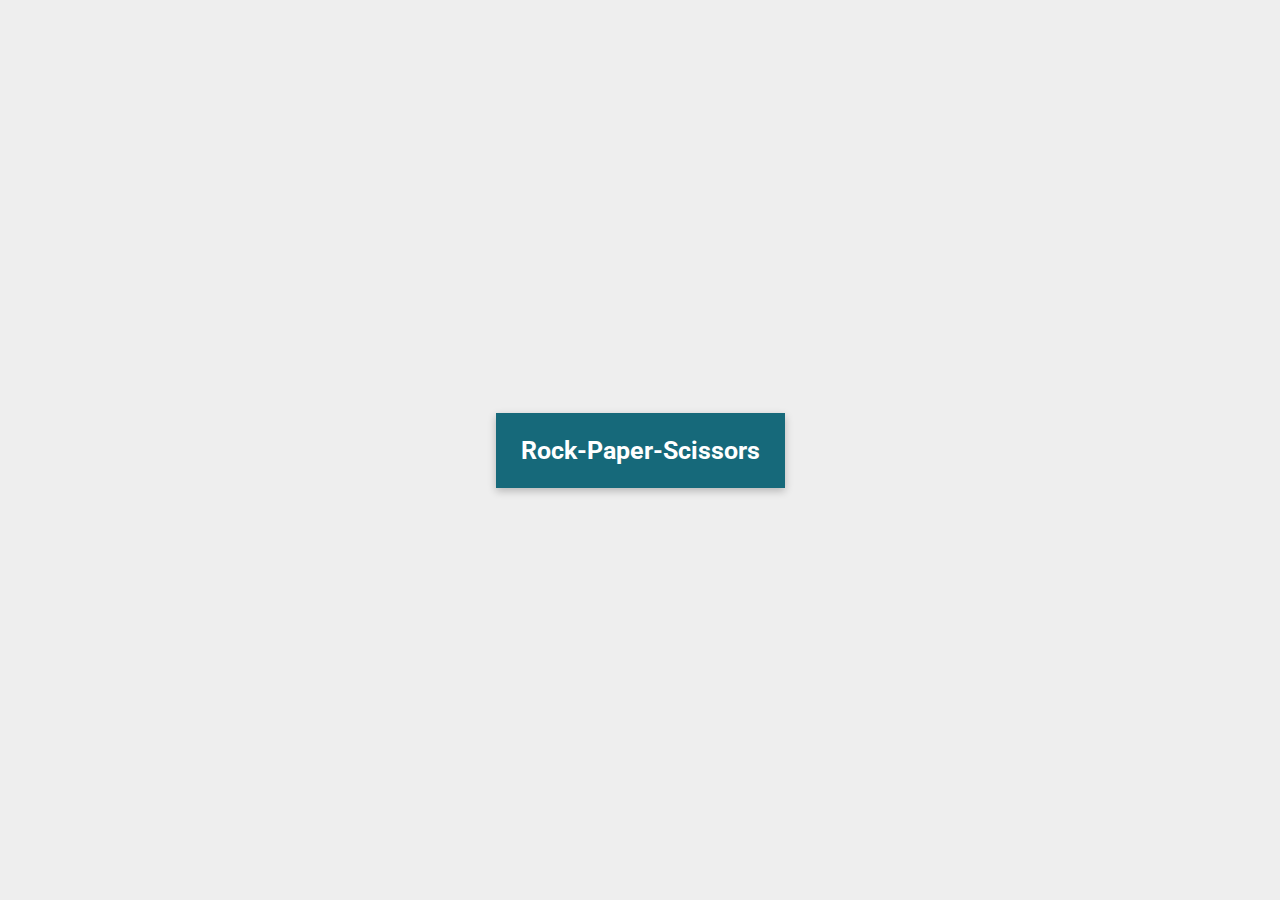
<file: index.html>
<!DOCTYPE html>
<html lang="en">
<head>
  <meta charset="UTF-8">
  <meta name="viewport" content="width=device-width, initial-scale=1.0">
  <title>Document</title>
  <link rel="stylesheet" href="main.css">
</head>
<body>
  <a href="rock-papper-sci/index.html">Rock-Paper-Scissors</a>
</body>
</html>
</file>
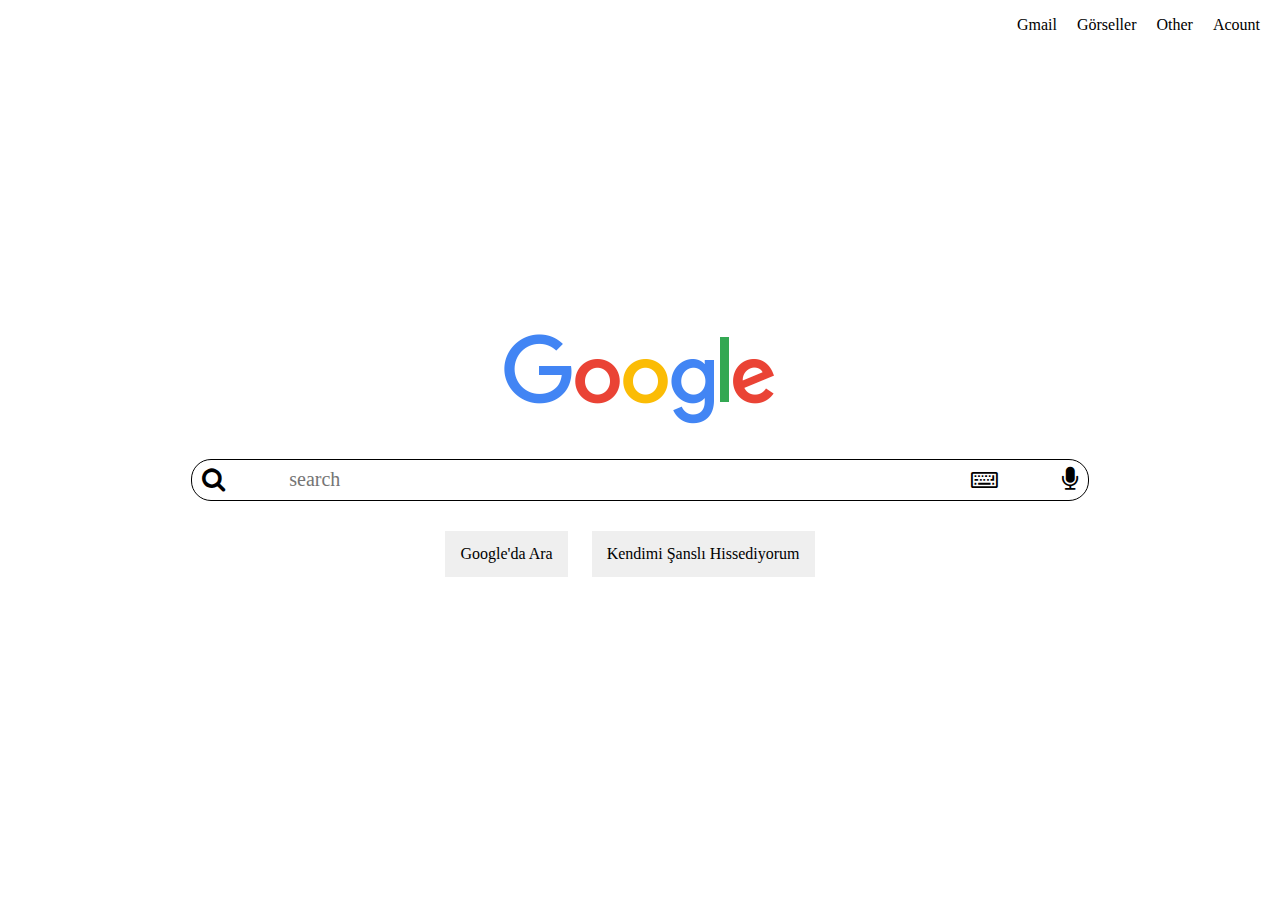
<file: google-homepage/index.html>
<!DOCTYPE html>
<html lang="en">
<head>
  <meta charset="UTF-8">
  <meta name="viewport" content="width=device-width, initial-scale=1.0">
  <title>Document</title>
  <link rel="stylesheet" href="style.css">
  <link rel="stylesheet" href="https://cdnjs.cloudflare.com/ajax/libs/font-awesome/4.7.0/css/font-awesome.min.css">
</head>
<body>
  <header>
    <ul>
      <li>Gmail</li>
      <li>Görseller</li>
      <li>Other</li>
      <li>Acount</li>
    </ul>
  </header>
   <div class="main">
     <div class="image">
      <img src="googlelogo_color_272x92dp.png" alt="">
     </div>
     <div class="search-area">
     <i class="fa fa-search" style="font-size: 25px;"></i>
     <input type="text" placeholder="search">
    
      <i class="fa fa-keyboard-o	
      " style="font-size: 25px;"></i>
      <i class="fa fa-microphone	
      " style="font-size: 25px;"></i>
  
     </div>
     <div class="buttons">
      <button>Google'da Ara</button>
      <button>Kendimi Şanslı Hissediyorum</button>
    </div>
   </div>
</body>
</html>
</file>
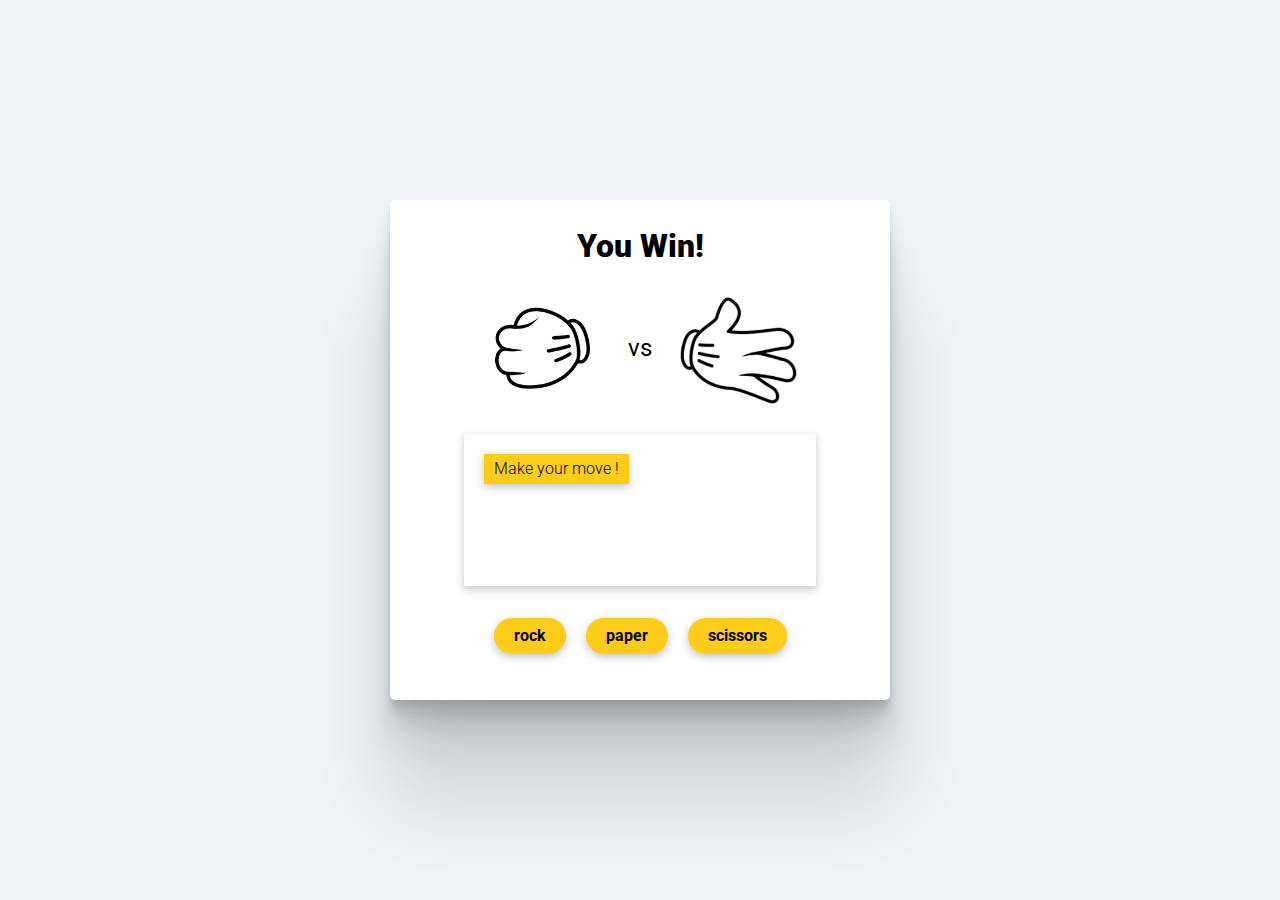
<file: rock-papper-sci/index.html>
<!DOCTYPE html>
<html lang="en">
<head>
  <meta charset="UTF-8">
  <meta name="viewport" content="width=device-width, initial-scale=1.0">
  <title>Document</title>
  <link rel="stylesheet" href="style.css">
</head>
<body>
    <div class="page">

      <div class="board">
        <p id="result-text">You Win!</p>

        <div class="result">
          <img src="img/rock.png" alt="">
          <p id="vs">vs</p>
          <img src="img/paper.png" alt="">
        </div>
        
        <div class="bottom">
          
          <div class="log">
            
          </div>

          <div class="buttons">
            <button id="rock">rock</button>
            <button id="paper">paper</button>
            <button id="scissors">scissors</button>
          </div>
        </div>
        
      </div> 

    </div> 
  <script src="app.js"></script>
</body>
</html>
</file>
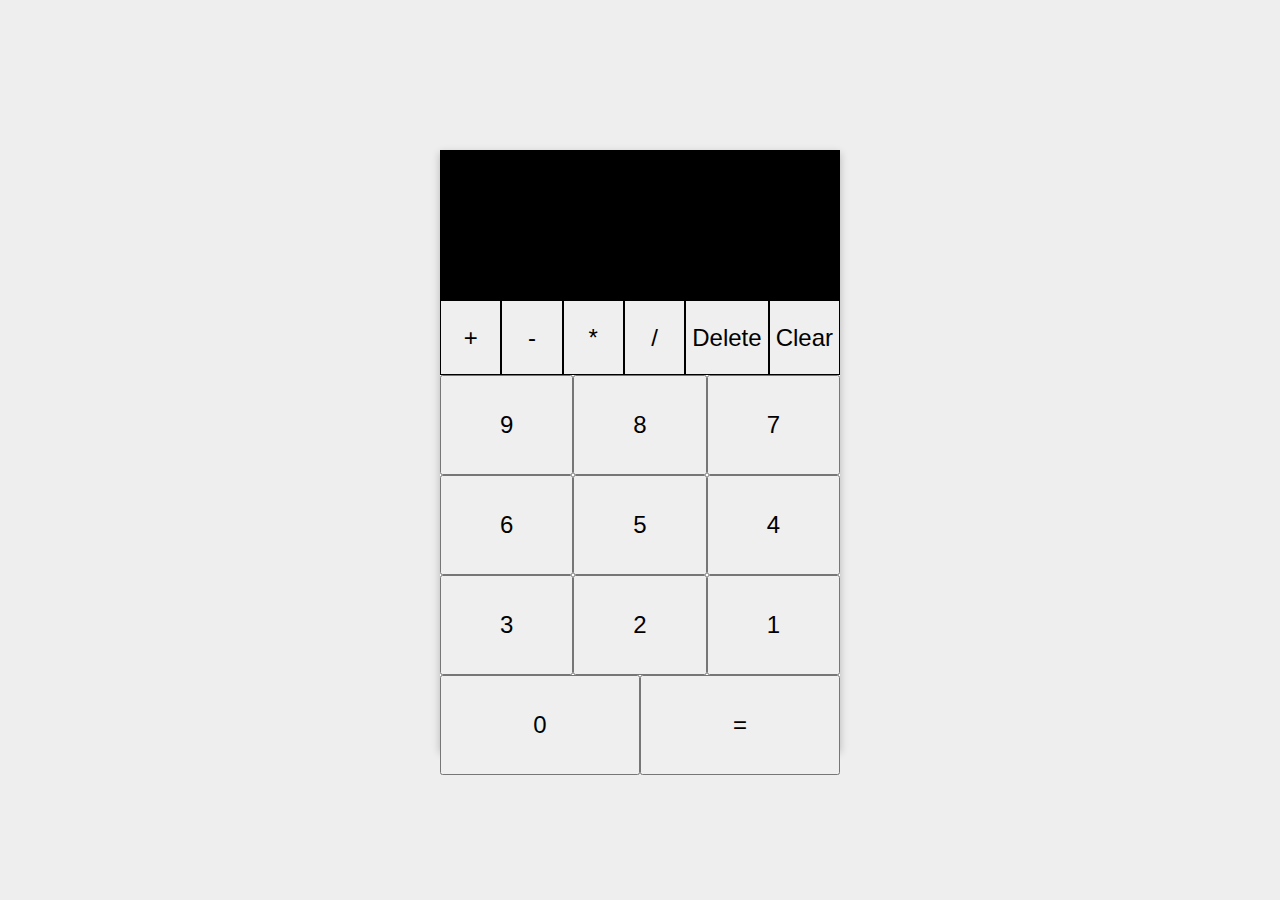
<file: calculator/calculator.html>
<!DOCTYPE html>
<html lang="en">
<head>
  <meta charset="UTF-8">
  <meta name="viewport" content="width=device-width, initial-scale=1.0">
  <link rel="stylesheet" href="calculator.css">
  <title>Calculator</title>
</head>
<body>
  <div class="main-wrapper">
    <div class="result">
      <p id="past"></p>
      <p id="result-p"></p>
    </div>

    <div class="operators">
     <button class="operator">+</button>
     <button class="operator">-</button>
     <button class="operator">*</button>
     <button class="operator">/</button>
     <button class="islem" id="delete">Delete</button>
     <button class="islem" id="clear">Clear</button>
    </div>
    
    <div class="numbers">
      <button class="number">9</button>
      <button class="number">8</button>
      <button class="number">7</button>
      <button class="number">6</button>
      <button class="number">5</button>
      <button class="number">4</button>
      <button class="number">3</button>
      <button class="number">2</button>
      <button class="number">1</button>
      <button class="number">0</button>
      <button class="number" id="equal">=</button>
    </div>
  </div>

  <script src="calculator.js"></script>
</body>
</html>
</file>
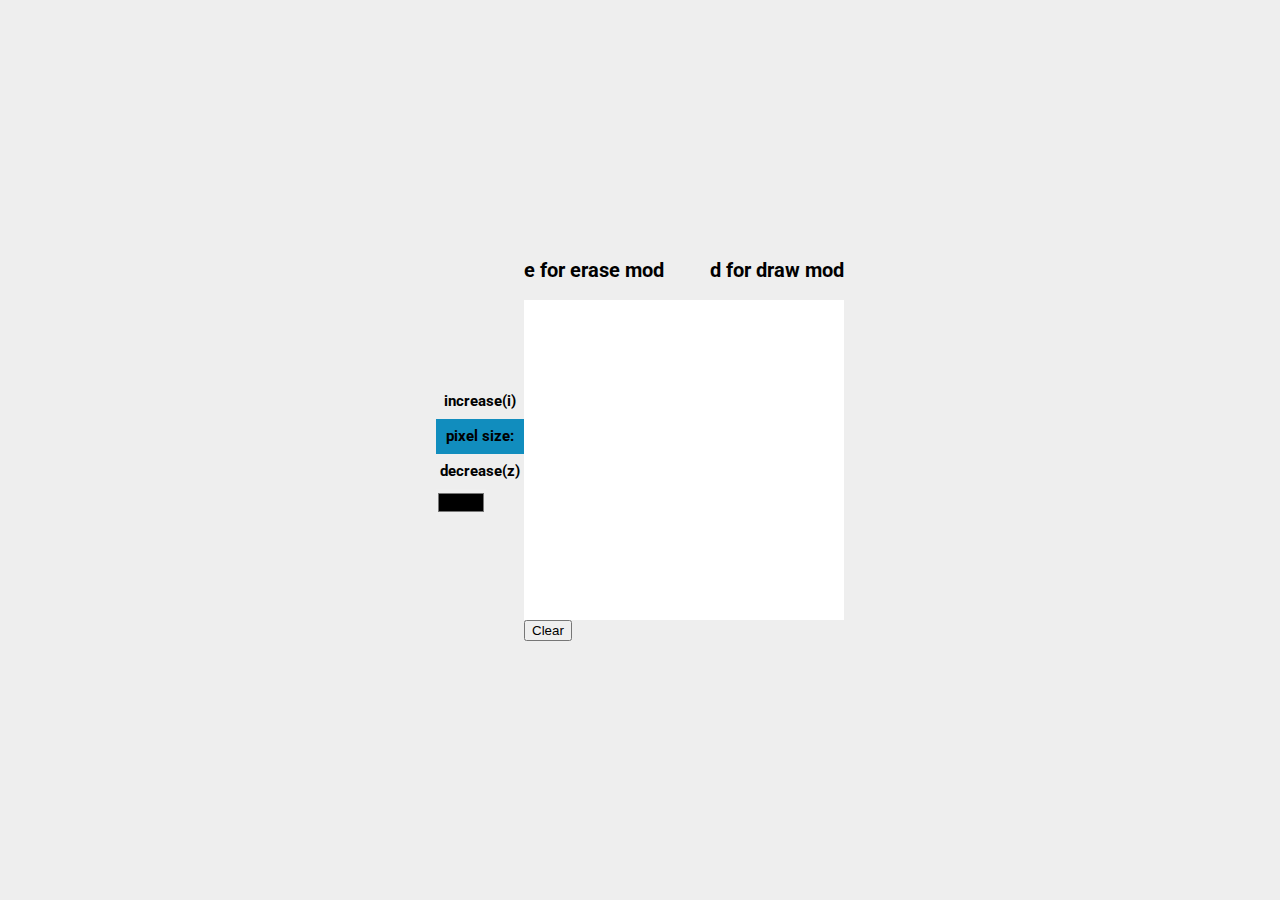
<file: draw-pixel/draw-pixel.html>
<!DOCTYPE html>
<html lang="en">
<head>
  <meta charset="UTF-8">
  <meta name="viewport" content="width=device-width, initial-scale=1.0">
  <link rel="stylesheet" href="style.css">

  <title>draw-pixel</title>
</head>
<body>
  <div id="pixelSize">
    <p class="pixel-size-p">increase(i)</p>
    <p id="pixel-size-label">pixel size:</p>
    <p class="pixel-size-p">decrease(z)</p>
    <input type="color" id="color">
  </div>
  <div id="page">
      <div id="top">
       <p>e for erase mod</p>
       <p>d for draw mod</p>
      </div>
     <div id="grid"></div>
        <button id="clear">Clear</button>
  </div>
  <script src="pixel.js"></script>
</body>
</html>
</file>
<file: main.css>
@import url('https://fonts.googleapis.com/css2?family=Roboto:wght@300;400;700;900&display=swap');

html, body, div, span, applet, object, iframe,
h1, h2, h3, h4, h5, h6, p, blockquote, pre,
a, abbr, acronym, address, big, cite, code,
del, dfn, img, ins, kbd, q, s, samp,
small, strike, sub, sup, tt, var,
dl, dt, dd, ol, ul, li,
fieldset, form, label, legend, input, select, textarea, button,
table, caption, tbody, tfoot, thead, tr, th, td,
article, aside, canvas, details, embed, 
figure, figcaption, footer, header, hgroup, 
menu, nav, output, ruby, section, summary,
time, mark, audio, video {
	margin: 0;
	padding: 0;
	border: 0;
	font-size: 100%;
	font: inherit;
	vertical-align: baseline;
}
article, aside, details, figcaption, figure, 
footer, header, hgroup, menu, nav, section {
	display: block;
}
body {
	line-height: 1;
}
ol, ul {
	list-style: none;
}
blockquote, q {
	quotes: none;
}
blockquote:before, blockquote:after,
q:before, q:after {
	content: '';
	content: none;
}
table {
	border-collapse: collapse;
	border-spacing: 0;
}
a {
    text-decoration: none;
}
img {
    border: 0;
}
:focus {
    outline: 0;
}
.clear {
    clear: both;
}


body{
 height: 100vh;
 display: flex;
 flex-direction: column;
 justify-content: center;
 align-items: center;
 background-color: #eee;
}

a{
  box-shadow: rgba(0, 0, 0, 0.24) 0px 3px 8px;
  font-family: Roboto,sans-serif;
  font-size: 25px;
  font-weight: 700;
  background-color: #16697a;
  display: block;
  width: fit-content;
  color: white;
  text-align: center;
  padding:25px 25px;
 
}

a:hover{
  padding:30px 30px;
  
}
</file>
<file: google-homepage/style.css>
html, body, div, span, applet, object, iframe,
h1, h2, h3, h4, h5, h6, p, blockquote, pre,
a, abbr, acronym, address, big, cite, code,
del, dfn, img, ins, kbd, q, s, samp,
small, strike, sub, sup, tt, var,
dl, dt, dd, ol, ul, li,
fieldset, form, label, legend, input, select, textarea, button,
table, caption, tbody, tfoot, thead, tr, th, td,
article, aside, canvas, details, embed, 
figure, figcaption, footer, header, hgroup, 
menu, nav, output, ruby, section, summary,
time, mark, audio, video {
	margin: 0;
	padding: 0;
	border: 0;
	font-size: 100%;
	font: inherit;
	vertical-align: baseline;
}
article, aside, details, figcaption, figure, 
footer, header, hgroup, menu, nav, section {
	display: block;
}
body {
	line-height: 1;
}
ol, ul {
	list-style: none;
}
blockquote, q {
	quotes: none;
}
blockquote:before, blockquote:after,
q:before, q:after {
	content: '';
	content: none;
}
table {
	border-collapse: collapse;
	border-spacing: 0;
}
a {
    text-decoration: none;
}
img {
    border: 0;
}
:focus {
    outline: 0;
}
.clear {
    clear: both;
}

header{
  width: 100%;
  height: 50px;
}

ul {
  height: 100%;
  display: flex;
  flex-direction: row;
  justify-content: flex-end;
  align-items: center;

}
ul li{
  margin-right: 20px;

}

.main{
  height: 90vh;
  display: flex;
  flex-direction: column;
  align-items: center;
  justify-content: center;
}

.search-area{
  margin-top: 30px;
  height: 40px;
  width: 70%;
  border: 1px solid black;
  border-radius:20px ;
  display: flex;
  align-items: center;
  justify-content: space-between;
}
input {
  width: 70%;
  font-size: 20px;
  margin-left: 10px;
}
i{
  margin:0 10px ;
}

.buttons{
  margin-top: 30px;
}

button{
  margin-right: 20px;
  padding: 15px 15px;
  
}
</file>
<file: rock-papper-sci/style.css>
@import url('https://fonts.googleapis.com/css2?family=Roboto:wght@300;400;700;900&display=swap');

html, body, div, span, applet, object, iframe,
h1, h2, h3, h4, h5, h6, p, blockquote, pre,
a, abbr, acronym, address, big, cite, code,
del, dfn, img, ins, kbd, q, s, samp,
small, strike, sub, sup, tt, var,
dl, dt, dd, ol, ul, li,
fieldset, form, label, legend, input, select, textarea, button,
table, caption, tbody, tfoot, thead, tr, th, td,
article, aside, canvas, details, embed, 
figure, figcaption, footer, header, hgroup, 
menu, nav, output, ruby, section, summary,
time, mark, audio, video {
	margin: 0;
	padding: 0;
	border: 0;
	font-size: 100%;
	font: inherit;
	vertical-align: baseline;
}
article, aside, details, figcaption, figure, 
footer, header, hgroup, menu, nav, section {
	display: block;
}
body {
	line-height: 1;
}
ol, ul {
	list-style: none;
}
blockquote, q {
	quotes: none;
}
blockquote:before, blockquote:after,
q:before, q:after {
	content: '';
	content: none;
}
table {
	border-collapse: collapse;
	border-spacing: 0;
}
a {
    text-decoration: none;
}
img {
    border: 0;
}
:focus {
    outline: 0;
}
.clear {
    clear: both;
}


body{
  height: 100vh;
  background-color: #EEF2F7;
  display: flex;
  align-items: center;
  justify-content: center;
  font-family: Roboto,sans-serif;
}

.page{
   width: 500px;
   height: 500px;
   box-shadow:
   0 2.8px 2.2px rgba(0, 0, 0, 0.034),
   0 6.7px 5.3px rgba(0, 0, 0, 0.048),
   0 12.5px 10px rgba(0, 0, 0, 0.06),
   0 22.3px 17.9px rgba(0, 0, 0, 0.072),
   0 41.8px 33.4px rgba(0, 0, 0, 0.086),
   0 100px 80px rgba(0, 0, 0, 0.12)
 ;
 
   background: white;
   border-radius: 5px;
}
.board{
  margin: 30px;
  display: flex;
  flex-direction: column;
  align-items: center;
  
}

img{
  width: 30%;
  transition: all 1s ease;
}
#vs{
  font-weight: 400;
  font-size: 1.5em;
  margin: 0px 20px;
}
#result-text{
  font-weight: 900;
  font-size: 2em;
  
}
.result{
  margin-top: 20px;
  display:flex;
  align-items: center;
  justify-content: center;
}

.bottom{
  margin-top: 20px;
  width: 80%;
  height: 220px;
  display: flex;
  flex-direction: column;
  justify-content: space-between;
}

.log{
  box-shadow: rgba(0, 0, 0, 0.24) 0px 3px 8px;
  height: 60%;
  background-color: white;
  padding: 10px 20px;
  display: flex;
  flex-direction: column;
}

.log-p{
 padding: 7px 10px;
 margin-top: 10px;
 width: fit-content;
 background-color: #fecd1a;
 transition: margin 1s ease;
 box-shadow: rgba(0, 0, 0, 0.24) 0px 3px 8px;
 font-weight: 300;
}

.buttons{
  display: flex;
  justify-content: center;
}


button{
  box-shadow: rgba(0, 0, 0, 0.24) 0px 3px 8px;
  font-weight: 700;
  margin: 0px 10px;
  padding: 10px 20px;
  color: black;
  border-radius: 30px;
  background-color: #fecd1a;
 
}
button:hover{
 padding:13px 22px ;
 transition: all 0.3s ease;
}
</file>
<file: calculator/calculator.css>
@import url('https://fonts.googleapis.com/css2?family=Roboto:wght@300;400;700;900&display=swap');

html, body, div, span, applet, object, iframe,
h1, h2, h3, h4, h5, h6, p, blockquote, pre,
a, abbr, acronym, address, big, cite, code,
del, dfn, img, ins, kbd, q, s, samp,
small, strike, sub, sup, tt, var,
dl, dt, dd, ol, ul, li,
fieldset, form, label, legend, input, select, textarea, 
table, caption, tbody, tfoot, thead, tr, th, td,
article, aside, canvas, details, embed, 
figure, figcaption, footer, header, hgroup, 
menu, nav, output, ruby, section, summary,
time, mark, audio, video {
	margin: 0;
	padding: 0;
	border: 0;
	font-size: 100%;
	font: inherit;
	vertical-align: baseline;
}
article, aside, details, figcaption, figure, 
footer, header, hgroup, menu, nav, section {
	display: block;
}
body {
	line-height: 1;
}
ol, ul {
	list-style: none;
}
blockquote, q {
	quotes: none;
}
blockquote:before, blockquote:after,
q:before, q:after {
	content: '';
	content: none;
}
table {
	border-collapse: collapse;
	border-spacing: 0;
}
a {
    text-decoration: none;
}
img {
    border: 0;
}
:focus {
    outline: 0;
}
.clear {
    clear: both;
}

body{
  box-sizing: border-box;
  height: 100vh;
  background-color: #eee ;
  display: flex;
  align-items: center;
  justify-content: center;
}

.main-wrapper{
  width: 400px;
  height: 600px;
  background: white;
  box-shadow: rgba(0, 0, 0, 0.24) 0px 3px 8px;
  font-family: Roboto,sans-serif;
}

.result{
  height: 150px;
  background: black;
  display: flex;
  flex-direction: column;
  align-items: flex-end;
  justify-content: space-evenly;
}

.operators{
  height: 75px;
  background: red;
  display: flex;
}


.operator{
  flex: 1 1 0px;
  border: 1px solid black;
  font-size: 1.5em;
}

.islem{
  
    flex: 1 1 0px;
    border: 1px solid black;
    font-size: 1.5em;

}

.numbers{
  height: 375px;
  
  display: flex;
  flex-wrap: wrap;
  align-content: flex-start;
}

.number{
  flex-grow:1;
  height: 100px;
  width: 32%;
  font-size: 1.5em;
 
}

p{
  font-size: 25px;
  color: white;
  margin-right:10px;
}

#past{
  color: rgb(202, 202, 202);
}
</file>
<file: draw-pixel/style.css>
@import url('https://fonts.googleapis.com/css2?family=Roboto:wght@300;400;700;900&display=swap');

html, body, div, span, applet, object, iframe,
h1, h2, h3, h4, h5, h6, p, blockquote, pre,
a, abbr, acronym, address, big, cite, code,
del, dfn, img, ins, kbd, q, s, samp,
small, strike, sub, sup, tt, var,
dl, dt, dd, ol, ul, li,
fieldset, form, label, legend, input, select, textarea,
table, caption, tbody, tfoot, thead, tr, th, td,
article, aside, canvas, details, embed, 
figure, figcaption, footer, header, hgroup, 
menu, nav, output, ruby, section, summary,
time, mark, audio, video {
	margin: 0;
	padding: 0;
	border: 0;
	font-size: 100%;
	font: inherit;
	vertical-align: baseline;
}
article, aside, details, figcaption, figure, 
footer, header, hgroup, menu, nav, section {
	display: block;
}
body {
	line-height: 1;
}
ol, ul {
	list-style: none;
}
blockquote, q {
	quotes: none;
}
blockquote:before, blockquote:after,
q:before, q:after {
	content: '';
	content: none;
}
table {
	border-collapse: collapse;
	border-spacing: 0;
}
a {
    text-decoration: none;
}
img {
    border: 0;
}
:focus {
    outline: 0;
}
.clear {
    clear: both;
}





*{
  box-sizing: border-box;
}
body{
  background-color: #eeeeee;
  height: 100vh;
  font-family: Roboto, sans-serif;
  display: flex;
  align-items: center;
  justify-content: center;
}

p{
  color: black;
  font-weight: bold;
  font-size: 20px;
  
}

#top{
 display: flex;
 justify-content: space-between;
 margin-bottom: 20px;
}



#grid {
  width: 320px;
  display: flex;
  flex-direction: row;
  flex-wrap: wrap;
  
}


.pixel-size-p{
  font-size: 15px;
  text-align: center;
  margin:10px 3px;
}
#pixel-size-label{
  font-size: 15px;
  padding: 10px;
  background-color: rgb(17, 141, 190);
}
</file>
